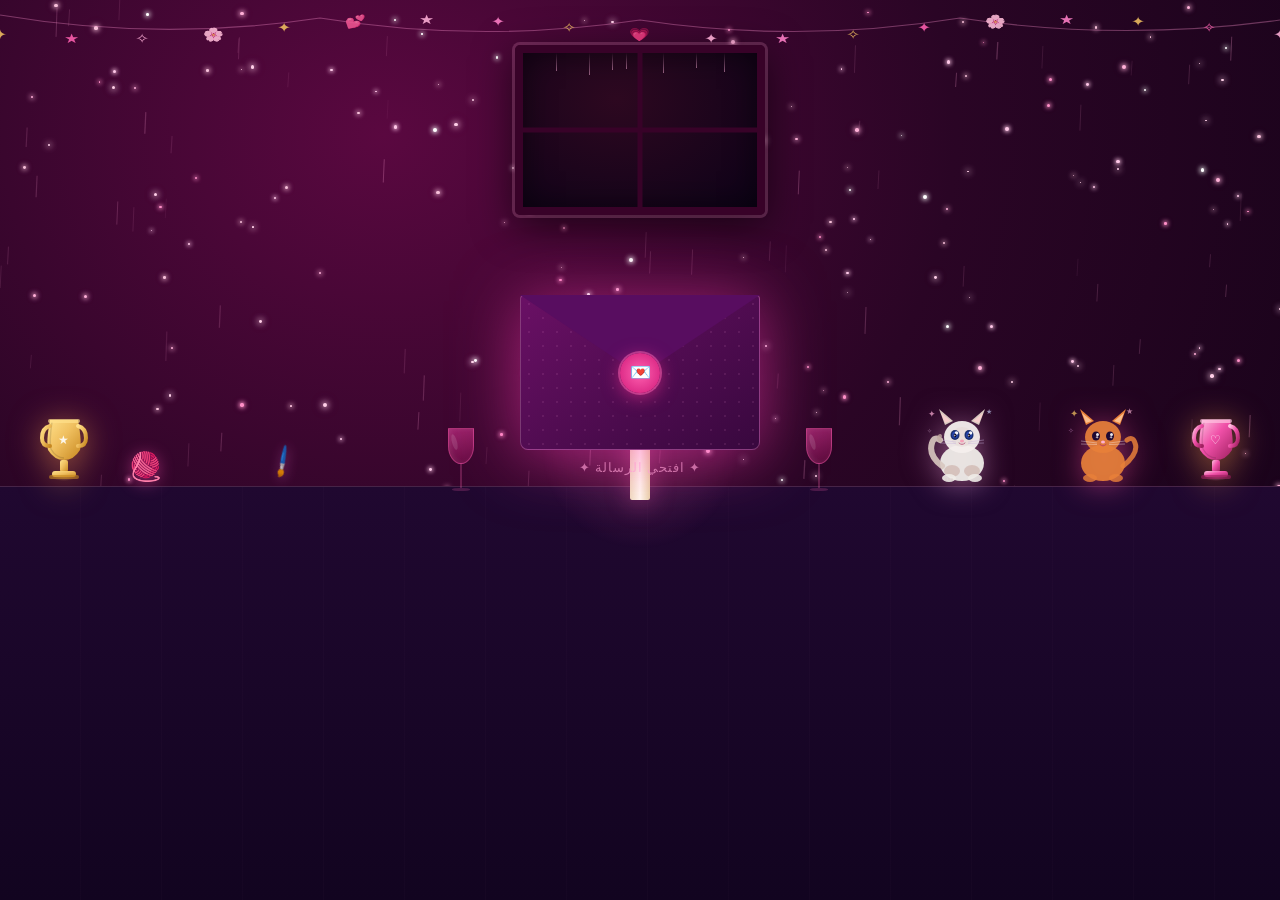
<file: index.html>
<!DOCTYPE html>
<html lang="en">

<head>
        <script async src="https://www.googletagmanager.com/gtag/js?id=G-BZS9SB7HB1"></script>
    <script>
      window.dataLayer = window.dataLayer || [];
      function gtag(){dataLayer.push(arguments);}
      gtag('js', new Date());

      gtag('config', 'G-BZS9SB7HB1');
    </script>

    <meta charset="UTF-8">
    <meta name="viewport" content="width=device-width, initial-scale=1.0">
    <title>دائِماً، لكِ ✦</title>
    <link rel="stylesheet" href="date-night.css">
</head>

<body>

    <div id="sky"></div>
    <canvas id="rain"></canvas>

    <svg class="lights" viewBox="0 0 1000 70" preserveAspectRatio="none">
  <path d="M0,15 Q125,42 250,18 Q375,44 500,20 Q625,44 750,18 Q875,42 1000,20"
        fill="none" stroke="rgba(255,150,210,.35)" stroke-width="1.2"/>
</svg>

    <div class="win">
        <div class="wch"></div>
        <div class="wcv"></div>
        <div class="wd" style="left:14%;height:18px;--wt:.7s;--wtd:.0s;"></div>
        <div class="wd" style="left:28%;height:22px;--wt:.9s;--wtd:.2s;"></div>
        <div class="wd" style="left:44%;height:16px;--wt:.65s;--wtd:.1s;"></div>
        <div class="wd" style="left:60%;height:20px;--wt:.8s;--wtd:.35s;"></div>
        <div class="wd" style="left:74%;height:15px;--wt:.72s;--wtd:.18s;"></div>
        <div class="wd" style="left:86%;height:19px;--wt:.75s;--wtd:.42s;"></div>
        <div class="wd" style="left:38%;height:17px;--wt:.68s;--wtd:.55s;"></div>
    </div>

    <div class="tbl"></div>

    <div class="trophy-wrap trophy-left">
        <div class="t-star">✦</div>
        <div class="t-star">🌸</div>
        <div class="t-star">★</div>
        <svg width="52" height="68" viewBox="0 0 52 68" fill="none" xmlns="http://www.w3.org/2000/svg">
    <defs>
      <linearGradient id="tg1" x1="0" y1="0" x2="1" y2="1">
        <stop offset="0%"   stop-color="#ffe08a"/>
        <stop offset="45%"  stop-color="#f0c060"/>
        <stop offset="100%" stop-color="#c88820"/>
      </linearGradient>
      <linearGradient id="tg1h" x1="0" y1="0" x2="1" y2="0">
        <stop offset="0%"   stop-color="white" stop-opacity="0"/>
        <stop offset="50%"  stop-color="white" stop-opacity=".72"/>
        <stop offset="100%" stop-color="white" stop-opacity="0"/>
      </linearGradient>
      <clipPath id="cup1clip">
        <path d="M12,6 Q8,28 10,36 Q16,46 26,46 Q36,46 42,36 Q44,28 40,6 Z"/>
      </clipPath>
      <radialGradient id="tglow1" cx="50%" cy="50%">
        <stop offset="0%"   stop-color="#f0c060" stop-opacity=".55"/>
        <stop offset="100%" stop-color="#f0c060" stop-opacity="0"/>
      </radialGradient>
    </defs>
    <ellipse class="t-glow" cx="26" cy="62" rx="14" ry="5" fill="url(#tglow1)"/>
    <rect x="22" y="46" width="8" height="12" rx="2" fill="url(#tg1)"/>
    <rect x="14" y="57" width="24" height="6" rx="3" fill="url(#tg1)"/>
    <rect x="11" y="61" width="30" height="4" rx="2" fill="#c88820" opacity=".6"/>
    <path d="M12,6 Q8,28 10,36 Q16,46 26,46 Q36,46 42,36 Q44,28 40,6 Z" fill="url(#tg1)"/>
    <path d="M14,8 Q11,28 13,35 Q18,44 26,44" stroke="rgba(0,0,0,.12)" stroke-width="1.5" fill="none"/>
    <path d="M12,12 Q4,14 4,24 Q4,32 12,32"    stroke="url(#tg1)" stroke-width="4" fill="none" stroke-linecap="round"/>
    <path d="M40,12 Q48,14 48,24 Q48,32 40,32"  stroke="url(#tg1)" stroke-width="4" fill="none" stroke-linecap="round"/>
    <rect class="t-shine" x="-20" y="0" width="16" height="50" fill="url(#tg1h)" clip-path="url(#cup1clip)" opacity=".8"/>
    <text x="20" y="30" font-size="12" fill="white" opacity=".88" font-family="serif">★</text>
    <rect x="10" y="5" width="32" height="4" rx="2" fill="#ffe08a" opacity=".7"/>
  </svg>
    </div>

    <div class="trophy-wrap trophy-right">
        <div class="t-star">✦</div>
        <div class="t-star">💕</div>
        <div class="t-star">✧</div>
        <svg width="52" height="68" viewBox="0 0 52 68" fill="none" xmlns="http://www.w3.org/2000/svg">
    <defs>
      <linearGradient id="tg2" x1="0" y1="0" x2="1" y2="1">
        <stop offset="0%"   stop-color="#ffc0e0"/>
        <stop offset="45%"  stop-color="#f050a8"/>
        <stop offset="100%" stop-color="#a02060"/>
      </linearGradient>
      <linearGradient id="tg2h" x1="0" y1="0" x2="1" y2="0">
        <stop offset="0%"   stop-color="white" stop-opacity="0"/>
        <stop offset="50%"  stop-color="white" stop-opacity=".68"/>
        <stop offset="100%" stop-color="white" stop-opacity="0"/>
      </linearGradient>
      <clipPath id="cup2clip">
        <path d="M12,6 Q8,28 10,36 Q16,46 26,46 Q36,46 42,36 Q44,28 40,6 Z"/>
      </clipPath>
      <radialGradient id="tglow2" cx="50%" cy="50%">
        <stop offset="0%"   stop-color="#ff80c0" stop-opacity=".6"/>
        <stop offset="100%" stop-color="#ff80c0" stop-opacity="0"/>
      </radialGradient>
    </defs>
    <ellipse class="t-glow" cx="26" cy="62" rx="14" ry="5" fill="url(#tglow2)"/>
    <rect x="22" y="46" width="8" height="12" rx="2" fill="url(#tg2)"/>
    <rect x="14" y="57" width="24" height="6" rx="3" fill="url(#tg2)"/>
    <rect x="11" y="61" width="30" height="4" rx="2" fill="#a02060" opacity=".6"/>
    <path d="M12,6 Q8,28 10,36 Q16,46 26,46 Q36,46 42,36 Q44,28 40,6 Z" fill="url(#tg2)"/>
    <path d="M14,8 Q11,28 13,35 Q18,44 26,44" stroke="rgba(0,0,0,.12)" stroke-width="1.5" fill="none"/>
    <path d="M12,12 Q4,14 4,24 Q4,32 12,32"    stroke="url(#tg2)" stroke-width="4" fill="none" stroke-linecap="round"/>
    <path d="M40,12 Q48,14 48,24 Q48,32 40,32"  stroke="url(#tg2)" stroke-width="4" fill="none" stroke-linecap="round"/>
    <rect class="t-shine" x="-20" y="0" width="16" height="50" fill="url(#tg2h)" clip-path="url(#cup2clip)" opacity=".8"/>
    <text x="20" y="30" font-size="12" fill="white" opacity=".88" font-family="serif">♡</text>
    <rect x="10" y="5" width="32" height="4" rx="2" fill="#ffc0e0" opacity=".7"/>
  </svg>
    </div>

    <div class="cat-ragdoll">
        <svg width="72" height="82" viewBox="0 0 72 82" fill="none" xmlns="http://www.w3.org/2000/svg">
    <ellipse cx="36" cy="60" rx="22" ry="18" fill="#f0ece8" opacity=".95"/>
    <ellipse cx="26" cy="68" rx="8"  ry="6"  fill="#c8a8a0" opacity=".55"/>
    <ellipse cx="46" cy="68" rx="8"  ry="6"  fill="#c8a8a0" opacity=".55"/>
    <ellipse cx="36" cy="34" rx="18" ry="16" fill="#f5f0ee" opacity=".95"/>
    <polygon points="19,22 13,6 27,18"  fill="#d8c8c0"/>
    <polygon points="53,22 59,6 45,18"  fill="#d8c8c0"/>
    <polygon points="19,20 15,10 25,18" fill="#ffd0d0" opacity=".8"/>
    <polygon points="53,20 57,10 47,18" fill="#ffd0d0" opacity=".8"/>
    <ellipse cx="36" cy="34" rx="11" ry="10" fill="#e0d0cc" opacity=".35"/>
    <ellipse cx="29" cy="32" rx="4.5" ry="5"   fill="#1a3070"/>
    <ellipse cx="43" cy="32" rx="4.5" ry="5"   fill="#1a3070"/>
    <ellipse cx="29" cy="32" rx="2.8" ry="3.2" fill="#2a50c8" opacity=".8"/>
    <ellipse cx="43" cy="32" rx="2.8" ry="3.2" fill="#2a50c8" opacity=".8"/>
    <circle  cx="30.5" cy="30" r="1.8" fill="white" opacity=".95"/>
    <circle  cx="44.5" cy="30" r="1.8" fill="white" opacity=".95"/>
    <ellipse cx="29" cy="32.5" rx="1.4" ry="2" fill="#0a0820"/>
    <ellipse cx="43" cy="32.5" rx="1.4" ry="2" fill="#0a0820"/>
    <text x="27" y="34" font-size="4" fill="white" opacity=".7" font-family="serif">✦</text>
    <text x="41" y="34" font-size="4" fill="white" opacity=".7" font-family="serif">✦</text>
    <ellipse cx="36" cy="38" rx="2" ry="1.5" fill="#f5a0b8"/>
    <path d="M33,40 Q36,43 39,40" stroke="#c06888" stroke-width="1" fill="none" stroke-linecap="round"/>
    <line x1="14" y1="37"  x2="30" y2="39"   stroke="rgba(200,180,220,.55)" stroke-width=".8"/>
    <line x1="14" y1="40"  x2="30" y2="40.5" stroke="rgba(200,180,220,.55)" stroke-width=".8"/>
    <line x1="42" y1="39"  x2="58" y2="37"   stroke="rgba(200,180,220,.55)" stroke-width=".8"/>
    <line x1="42" y1="40.5" x2="58" y2="40"  stroke="rgba(200,180,220,.55)" stroke-width=".8"/>
    <path d="M16,63 Q2,52 6,40 Q8,33 14,37"  stroke="#d8c8c0" stroke-width="6" fill="none" stroke-linecap="round" opacity=".9"/>
    <path d="M14,37 Q12,34 14,33"             stroke="#c0a8a0" stroke-width="4" fill="none" stroke-linecap="round" opacity=".8"/>
    <ellipse cx="23" cy="75" rx="7" ry="4" fill="#f0ece8" opacity=".9"/>
    <ellipse cx="49" cy="75" rx="7" ry="4" fill="#f0ece8" opacity=".9"/>
    <line x1="20" y1="75" x2="20" y2="78"   stroke="#d8c8c0" stroke-width=".8" opacity=".6"/>
    <line x1="23" y1="75" x2="23" y2="78.5" stroke="#d8c8c0" stroke-width=".8" opacity=".6"/>
    <line x1="26" y1="75" x2="26" y2="78"   stroke="#d8c8c0" stroke-width=".8" opacity=".6"/>
    <text x="2"  y="14" font-size="9" fill="#ffb0d8" opacity=".7">✦</text>
    <text x="60" y="11" font-size="7" fill="#c8d0f8" opacity=".65">★</text>
    <text x="1"  y="30" font-size="6" fill="#f0c0e8" opacity=".5">✧</text>
  </svg>
    </div>

    <div class="cat">
        <svg width="72" height="82" viewBox="0 0 72 82" fill="none" xmlns="http://www.w3.org/2000/svg">
    <ellipse cx="36" cy="60" rx="22" ry="18" fill="#e8803a" opacity=".92"/>
    <ellipse cx="36" cy="34" rx="18" ry="16" fill="#e8803a" opacity=".92"/>
    <polygon points="19,22 13,6 27,18"  fill="#e8803a"/>
    <polygon points="53,22 59,6 45,18"  fill="#e8803a"/>
    <polygon points="19,20 15,10 25,18" fill="#ffcca0" opacity=".8"/>
    <polygon points="53,20 57,10 47,18" fill="#ffcca0" opacity=".8"/>
    <ellipse cx="29" cy="33" rx="4"   ry="4.5" fill="#1e0832"/>
    <ellipse cx="43" cy="33" rx="4"   ry="4.5" fill="#1e0832"/>
    <circle  cx="30.5" cy="31.5" r="1.5" fill="white" opacity=".9"/>
    <circle  cx="44.5" cy="31.5" r="1.5" fill="white" opacity=".9"/>
    <text x="27.5" y="35.5" font-size="4.5" fill="white" opacity=".8" font-family="serif">✦</text>
    <text x="41.5" y="35.5" font-size="4.5" fill="white" opacity=".8" font-family="serif">✦</text>
    <ellipse cx="36" cy="39" rx="2" ry="1.5" fill="#ffb0d0"/>
    <path d="M33,41.5 Q36,44.5 39,41.5" stroke="#c04060" stroke-width="1" fill="none" stroke-linecap="round"/>
    <line x1="14" y1="38"  x2="30" y2="40"   stroke="rgba(255,255,255,.45)" stroke-width=".8"/>
    <line x1="14" y1="41"  x2="30" y2="41.5" stroke="rgba(255,255,255,.45)" stroke-width=".8"/>
    <line x1="42" y1="40"  x2="58" y2="38"   stroke="rgba(255,255,255,.45)" stroke-width=".8"/>
    <line x1="42" y1="41.5" x2="58" y2="41"  stroke="rgba(255,255,255,.45)" stroke-width=".8"/>
    <path d="M56,63 Q72,50 68,40 Q66,33 60,37" stroke="#e8803a" stroke-width="5" fill="none" stroke-linecap="round" opacity=".85"/>
    <ellipse cx="23" cy="75" rx="7" ry="4" fill="#e8803a" opacity=".82"/>
    <ellipse cx="49" cy="75" rx="7" ry="4" fill="#e8803a" opacity=".82"/>
    <text x="3"  y="14" font-size="10" fill="#f0c060" opacity=".75">✦</text>
    <text x="59" y="11" font-size="8"  fill="#ffb8d8" opacity=".65">★</text>
    <text x="1"  y="30" font-size="7"  fill="#f0a8e8" opacity=".5">✧</text>
  </svg>
    </div>

    <div class="yarn">🧶</div>
    <div class="brush">🖌️</div>

    <div class="glass" style="left:35%">
        <div class="gcup"></div>
        <div class="gstem"></div>
        <div class="gbase"></div>
    </div>
    <div class="glass" style="right:35%">
        <div class="gcup"></div>
        <div class="gstem"></div>
        <div class="gbase"></div>
    </div>

    <!-- candle -->
    <div class="cgrp">
        <div class="cglow"></div>
        <div class="cbody">
            <div class="flame"></div>
        </div>
    </div>

    <!-- envelope -->
    <div id="ewrap">
        <div id="env" onclick="openEnv()">
            <div class="ebody"></div>
            <div class="eflap">
                <div class="eflap-inner"></div>
            </div>
            <div class="eseal">💌</div>
        </div>
        <div class="thint">✦ افتحي الرسالة ✦</div>
    </div>

    <div id="cover">
        <div class="book">
            <button class="closex" onclick="closeCard()">✕</button>

            <div class="page active" id="p1">
                <div class="pnum">01 / 06</div>
                <div class="corner">💌</div>
                <div class="plabel">عزيزتي لارا</div>
                <div class="ptitle">اتمنى چنا بوضع احسن من هذا</div>
                <div class="pbody">
                    من اول ماتعرفت عليج<br> چنتي مميزة بين الكل<br>صفاتج وتفاصيلج مميزة وحلوة<br><br>
                    <em>للاسف مالتقينا.</em>
                </div>
            </div>

            <div class="page" id="p2">
                <div class="pnum">02 / 06</div>
                <div class="corner">🌿</div>
                <div class="plabel">لاحظت بيج كل شي حلو</div>
                <div class="ptitle">شلون تعيشين حياتج</div>
                <div class="pbody">
                    من شجاعتج باختيارج شي صعب لكن يريح راسج للمدى البعيد
                    <em>وبصراحة،</em><br>فخور بهذا الخيار واسعدني مثل ما اسعدج ياريت اكون موجود باليوم الي تتخرجين بيه واشوفج لابسة الروب وطالعة من القسم الي انتي اختاريتيه رغم كلشي.
                    <br>
                </div>
            </div>

            <div class="page" id="p3">
                <div class="pnum">03 / 06</div>
                <div class="corner">✦</div>
                <div class="plabel">تصرفاتج الكويت</div>
                <div class="ptitle">شلون تحجين وصوتج</div>
                <div class="pbody">
                    احب من تحاجين ميشو وفستق يطلع صوت ام حنين، وهالشي يخليني اثق حتكونين <em> ام تخبل</em> <br><br> وطبخج الي بس من الصور مبين طيب، ف محظوظين الي راح يتذوقوه بالواقع, بكلشي موهوبة.
                </div>
            </div>

            <div class="page" id="p4">
                <div class="pnum">04 / 06</div>
                <div class="corner">🌸</div>
                <div class="plabel">معجب</div>
                <div class="ptitle">بكل شي تسوينه</div>
                <div class="pbody">
                    فنج، رسمج الي للان محتفظ بيهن وامدح التفاصيل الي ترسمهن ايديج حياكتج اللطيفة، كل مرة تشوفيني تطورج اكون متعجب اكثر من الي صرتيه عن اول مرة عرفت بيها انتي تحيكين، شي كلش حلو يستاهل المدح تصاميمج بدعوات الزفاف والكرافك الي واثق حيكون عندج مستقبل حلو بيه
                    كتابتج الي ماشفتها والي ضايج لان وكفتي وماكملتي تكتبين، اتمنى ترجعين واشوفج تكتبين كتاب باسمج اشتريه من المكتبة واكون سعيد وفخور ان جنت صديق الج
                </div>
            </div>

            <div class="page" id="p5">
                <div class="pnum">05 / 06</div>
                <div class="corner">🌧️</div>
                <div class="plabel">شعر منكت كتابتي</div>
                <div class="ptitle">وَلَيْلُ الشَّوْقِ</div>
                <div class="pbody">
                    رَأَيْتُكِ مَرَّةً، فَاتَّقَدَتْ أَضْلُعِي<br> كَمَا اتَّقَدَ المِصْبَاحُ فِي غُرْفَةِ الشِّتَا<br> تَمُرِّينَ بَيْنَ النَّاسِ كَالنَّهْرِ هَادِئًا<br> وَفِي صَدْرِيَ المَحْرُومِ تَكْسِرُ مَوْجَةً<br> أُكَلِّمُكِ فِي سِرِّي وَأَصْمُتُ
                    أَمَامَكِ
                    <br> كَقَيْسٍ رَأَى لَيْلَاهُ فَانْقَطَعَتْ خُطَا<br> لَيَالِيَّ كَذِب وَالحَقِيقَةُ وَاحِدَةٌ<br> أَنَا أَحْلُمُ وَحْدِي، وَأَنْتِ نِمْتِ هَنَا<br> أُحِبُّكِ كَمَنْ يُحِبُّ ضَوْءَ النَّافِذَةِ<br> يَدْفَؤُهُ وَلَا يَمْلِكُهُ لكن رَجى<br>                    وَمَا قُلْتُ شَيْئًا، خِفْتُ أَكْسِرَ لَحْظَةً<br> جَمِيلَةً كَلَيْلَةِ الثَّلْجِ لَمَّا هَدَا
                </div>
            </div>

            <div class="page" id="p6">
                <div class="pnum">06 / 06</div>
                <div class="corner">🌙</div>
                <div class="plabel">اخر شي</div>
                <div class="ptitle">احب اذكرج</div>
                <div class="pbody">
                    تهتمين بنفسج، وتتذكرين دائماً وابدا، اهم شخص بحياتج هي انتي، راحة راسج وهدوء بالج هو اهم من اي شخص ثاني. اخذي قراراتج ع هذا الاساس. ودوم تذكري ان اكو شخص حبج حب حقيقي بدون اي شي بالمقابل فقط وجودج، ف امشي بحياتج وانتي براسج هاي الفكرة وفكري بيها باختياراتج
                    الجاية، تستاهلين الاحسن ، ف حصلي الاحسن وخلي لارا المستقبلية تشكرج. لارا المتسقبلية الي عندي ثقة جبيرة حتطلع فد شي
                    <em> لان حرفيا كل مواهبج اذا كملتي بيها حتوصلين لاعلى المراتب</em><br> ان كان تصيرين مبرمجة، حائكة، رسامة او كاتبة، اي شي براسج حيكون شي عظيم، انتظر انجازاتج من بعيد، اوصلي للنجوم.

                </div>
                <div class="sign">— دائِماً، لكِ ♡</div>
            </div>

            <div class="cnav">
                <button class="nb" id="bprev" onclick="go(-1)" disabled>← back</button>
                <div class="dots" id="dots"></div>
                <button class="nb" id="bnext" onclick="go(1)">next →</button>
            </div>
        </div>
    </div>

    <script>
        const sky = document.getElementById('sky');
        const starPalette = [{
            sc: '#ffffff',
            sc2: 'rgba(255,255,255,.25)',
            gl: '5px'
        }, {
            sc: '#ffd0e8',
            sc2: 'rgba(255,160,210,.35)',
            gl: '6px'
        }, {
            sc: '#ffb0d8',
            sc2: 'rgba(255,140,200,.3)',
            gl: '5px'
        }, {
            sc: '#ff90c8',
            sc2: 'rgba(255,120,190,.25)',
            gl: '4px'
        }, {
            sc: '#f8c0da',
            sc2: 'rgba(248,160,210,.3)',
            gl: '5px'
        }, {
            sc: '#ffc8e8',
            sc2: 'rgba(255,160,220,.2)',
            gl: '4px'
        }, ];
        for (let i = 0; i < 200; i++) {
            const s = document.createElement('div');
            s.className = 'star';
            const sz = .8 + Math.random() * 3.2;
            const p = starPalette[Math.floor(Math.random() * starPalette.length)];
            s.style.cssText = `left:${Math.random()*100}%;top:${Math.random()*64}%;--sz:${sz}px;--d:${1.5+Math.random()*5}s;--dl:${Math.random()*7}s;--mo:${.1+Math.random()*.3};--sc:${p.sc};--sc2:${p.sc2};--gl:${p.gl};`;
            sky.appendChild(s);
        }
        for (let i = 0; i < 3; i++) {
            const sh = document.createElement('div');
            sh.className = 'shoot';
            sh.style.cssText = `left:${10+Math.random()*55}%;top:${5+Math.random()*28}%;--sd:${5+Math.random()*6}s;--sdl:${Math.random()*9}s;`;
            sky.appendChild(sh);
        }

        const svgEl = document.querySelector('svg.lights');
        const bulbData = ['✦', '★', '✧', '🌸', '✦', '💕', '★', '✦', '✧', '💗', '✦', '★', '✧', '✦', '🌸', '★', '✦', '✧', '✦'];
        for (let i = 0; i < 19; i++) {
            const t = i / 18;
            const x = t * 1000;
            const y = 34 + Math.sin(t * Math.PI * 4 + 0.5) * 10;
            const b = document.createElementNS('http://www.w3.org/2000/svg', 'text');
            b.setAttribute('x', x);
            b.setAttribute('y', y);
            b.setAttribute('text-anchor', 'middle');
            b.setAttribute('font-size', '13');
            const cols = ['#f0c060', '#ff60b0', '#ffb0d8', '#ff80c8'];
            b.setAttribute('fill', cols[i % 4]);
            b.setAttribute('opacity', '.88');
            b.style.animation = `twinkle ${1.5+Math.random()*2}s ease-in-out infinite ${Math.random()*2}s`;
            b.textContent = bulbData[i % bulbData.length];
            svgEl.appendChild(b);
        }

        const canvas = document.getElementById('rain');
        const ctx = canvas.getContext('2d');

        function resize() {
            canvas.width = window.innerWidth;
            canvas.height = window.innerHeight;
        }
        resize();
        window.addEventListener('resize', resize);
        let drops = [];
        for (let i = 0; i < 140; i++) {
            drops.push({
                x: Math.random() * window.innerWidth,
                y: Math.random() * window.innerHeight,
                len: 12 + Math.random() * 18,
                spd: 8 + Math.random() * 10,
                op: .2 + Math.random() * .45,
                w: .5 + Math.random() * .8
            });
        }
        (function drawRain() {
            ctx.clearRect(0, 0, canvas.width, canvas.height);
            drops.forEach(d => {
                ctx.beginPath();
                ctx.moveTo(d.x, d.y);
                ctx.lineTo(d.x - 1, d.y + d.len);
                ctx.strokeStyle = `rgba(255,160,210,${d.op})`;
                ctx.lineWidth = d.w;
                ctx.stroke();
                d.y += d.spd;
                d.x -= .5;
                if (d.y > canvas.height) {
                    d.y = -d.len;
                    d.x = Math.random() * canvas.width;
                }
            });
            requestAnimationFrame(drawRain);
        })();

        let cur_page = 1;
        const total = 6;
        const dotsEl = document.getElementById('dots');
        for (let i = 1; i <= total; i++) {
            const d = document.createElement('div');
            d.className = 'dot' + (i === 1 ? ' on' : '');
            d.id = 'd' + i;
            dotsEl.appendChild(d);
        }

        function openEnv() {
            const env = document.getElementById('env');
            if (env.classList.contains('open')) return;
            env.classList.add('open');
            document.querySelector('.thint').style.opacity = '0';
            setTimeout(() => {
                document.getElementById('cover').classList.add('show');
                burst();
            }, 750);
        }

        function closeCard() {
            document.getElementById('cover').classList.remove('show');
            setTimeout(() => {
                document.getElementById('env').classList.remove('open');
                document.querySelector('.thint').style.opacity = '1';
                showPage(1);
            }, 600);
        }

        function showPage(n) {
            document.querySelectorAll('.page').forEach(p => p.classList.remove('active'));
            document.querySelectorAll('.dot').forEach(d => d.classList.remove('on'));
            cur_page = n;
            document.getElementById('p' + n).classList.add('active');
            document.getElementById('d' + n).classList.add('on');
            document.getElementById('bprev').disabled = (n === 1);
            document.getElementById('bnext').disabled = (n === total);
        }

        function go(dir) {
            const nx = cur_page + dir;
            if (nx < 1 || nx > total) return;
            showPage(nx);
            if (dir > 0) spawnF();
        }

        const fItems = ['✦', '🌸', '★', '💕', '🧶', '🎨', '⭐', '🌙', '💫', '🐱', '✧', '💌', '🩷', '💗', '🌺'];

        function spawnF() {
            for (let i = 0; i < 5; i++) setTimeout(() => {
                const f = document.createElement('div');
                f.className = 'floaty';
                f.textContent = fItems[Math.floor(Math.random() * fItems.length)];
                f.style.left = (15 + Math.random() * 70) + 'vw';
                f.style.bottom = '18vh';
                f.style.fontSize = (13 + Math.random() * 14) + 'px';
                f.style.animationDuration = (3 + Math.random() * 2) + 's';
                document.body.appendChild(f);
                setTimeout(() => f.remove(), 5500);
            }, i * 130);
        }

        function burst() {
            for (let i = 0; i < 12; i++) setTimeout(() => spawnF(), i * 80);
        }
    </script>
</body>

</html>
</file>
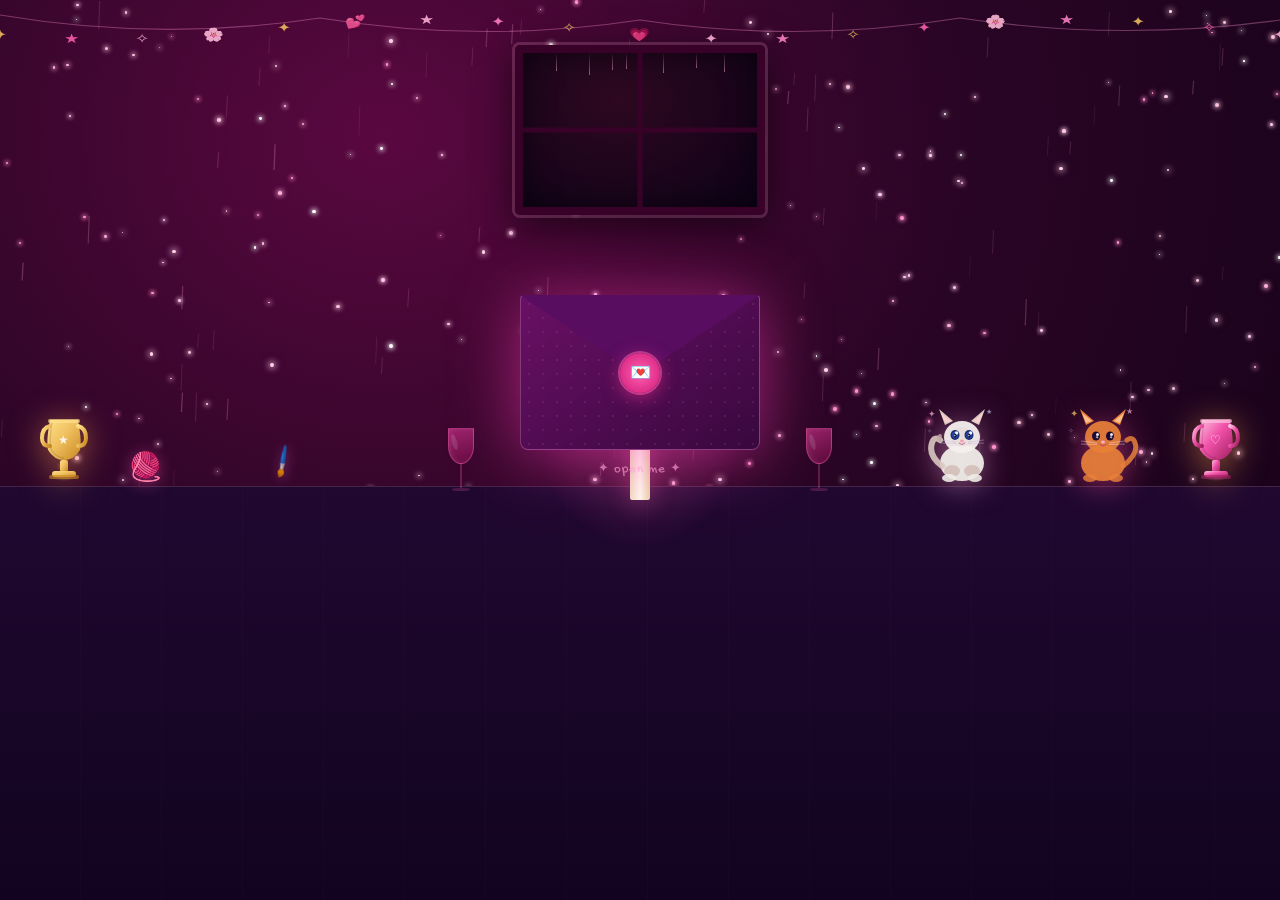
<file: date-night.html>
<!DOCTYPE html>
<html lang="en">

<head>
    <meta charset="UTF-8">
    <meta name="viewport" content="width=device-width, initial-scale=1.0">
    <title>دائِماً، لكِ ✦</title>
    <link rel="stylesheet" href="date-night.css">
</head>

<body>

    <div id="sky"></div>
    <canvas id="rain"></canvas>

    <!-- string lights -->
    <svg class="lights" viewBox="0 0 1000 70" preserveAspectRatio="none">
  <path d="M0,15 Q125,42 250,18 Q375,44 500,20 Q625,44 750,18 Q875,42 1000,20"
        fill="none" stroke="rgba(255,150,210,.35)" stroke-width="1.2"/>
</svg>

    <!-- rainy window -->
    <div class="win">
        <div class="wch"></div>
        <div class="wcv"></div>
        <div class="wd" style="left:14%;height:18px;--wt:.7s;--wtd:.0s;"></div>
        <div class="wd" style="left:28%;height:22px;--wt:.9s;--wtd:.2s;"></div>
        <div class="wd" style="left:44%;height:16px;--wt:.65s;--wtd:.1s;"></div>
        <div class="wd" style="left:60%;height:20px;--wt:.8s;--wtd:.35s;"></div>
        <div class="wd" style="left:74%;height:15px;--wt:.72s;--wtd:.18s;"></div>
        <div class="wd" style="left:86%;height:19px;--wt:.75s;--wtd:.42s;"></div>
        <div class="wd" style="left:38%;height:17px;--wt:.68s;--wtd:.55s;"></div>
    </div>

    <div class="tbl"></div>

    <!-- TROPHY LEFT (gold) -->
    <div class="trophy-wrap trophy-left">
        <div class="t-star">✦</div>
        <div class="t-star">🌸</div>
        <div class="t-star">★</div>
        <svg width="52" height="68" viewBox="0 0 52 68" fill="none" xmlns="http://www.w3.org/2000/svg">
    <defs>
      <linearGradient id="tg1" x1="0" y1="0" x2="1" y2="1">
        <stop offset="0%"   stop-color="#ffe08a"/>
        <stop offset="45%"  stop-color="#f0c060"/>
        <stop offset="100%" stop-color="#c88820"/>
      </linearGradient>
      <linearGradient id="tg1h" x1="0" y1="0" x2="1" y2="0">
        <stop offset="0%"   stop-color="white" stop-opacity="0"/>
        <stop offset="50%"  stop-color="white" stop-opacity=".72"/>
        <stop offset="100%" stop-color="white" stop-opacity="0"/>
      </linearGradient>
      <clipPath id="cup1clip">
        <path d="M12,6 Q8,28 10,36 Q16,46 26,46 Q36,46 42,36 Q44,28 40,6 Z"/>
      </clipPath>
      <radialGradient id="tglow1" cx="50%" cy="50%">
        <stop offset="0%"   stop-color="#f0c060" stop-opacity=".55"/>
        <stop offset="100%" stop-color="#f0c060" stop-opacity="0"/>
      </radialGradient>
    </defs>
    <ellipse class="t-glow" cx="26" cy="62" rx="14" ry="5" fill="url(#tglow1)"/>
    <rect x="22" y="46" width="8" height="12" rx="2" fill="url(#tg1)"/>
    <rect x="14" y="57" width="24" height="6" rx="3" fill="url(#tg1)"/>
    <rect x="11" y="61" width="30" height="4" rx="2" fill="#c88820" opacity=".6"/>
    <path d="M12,6 Q8,28 10,36 Q16,46 26,46 Q36,46 42,36 Q44,28 40,6 Z" fill="url(#tg1)"/>
    <path d="M14,8 Q11,28 13,35 Q18,44 26,44" stroke="rgba(0,0,0,.12)" stroke-width="1.5" fill="none"/>
    <path d="M12,12 Q4,14 4,24 Q4,32 12,32"    stroke="url(#tg1)" stroke-width="4" fill="none" stroke-linecap="round"/>
    <path d="M40,12 Q48,14 48,24 Q48,32 40,32"  stroke="url(#tg1)" stroke-width="4" fill="none" stroke-linecap="round"/>
    <rect class="t-shine" x="-20" y="0" width="16" height="50" fill="url(#tg1h)" clip-path="url(#cup1clip)" opacity=".8"/>
    <text x="20" y="30" font-size="12" fill="white" opacity=".88" font-family="serif">★</text>
    <rect x="10" y="5" width="32" height="4" rx="2" fill="#ffe08a" opacity=".7"/>
  </svg>
    </div>

    <!-- TROPHY RIGHT (pink) -->
    <div class="trophy-wrap trophy-right">
        <div class="t-star">✦</div>
        <div class="t-star">💕</div>
        <div class="t-star">✧</div>
        <svg width="52" height="68" viewBox="0 0 52 68" fill="none" xmlns="http://www.w3.org/2000/svg">
    <defs>
      <linearGradient id="tg2" x1="0" y1="0" x2="1" y2="1">
        <stop offset="0%"   stop-color="#ffc0e0"/>
        <stop offset="45%"  stop-color="#f050a8"/>
        <stop offset="100%" stop-color="#a02060"/>
      </linearGradient>
      <linearGradient id="tg2h" x1="0" y1="0" x2="1" y2="0">
        <stop offset="0%"   stop-color="white" stop-opacity="0"/>
        <stop offset="50%"  stop-color="white" stop-opacity=".68"/>
        <stop offset="100%" stop-color="white" stop-opacity="0"/>
      </linearGradient>
      <clipPath id="cup2clip">
        <path d="M12,6 Q8,28 10,36 Q16,46 26,46 Q36,46 42,36 Q44,28 40,6 Z"/>
      </clipPath>
      <radialGradient id="tglow2" cx="50%" cy="50%">
        <stop offset="0%"   stop-color="#ff80c0" stop-opacity=".6"/>
        <stop offset="100%" stop-color="#ff80c0" stop-opacity="0"/>
      </radialGradient>
    </defs>
    <ellipse class="t-glow" cx="26" cy="62" rx="14" ry="5" fill="url(#tglow2)"/>
    <rect x="22" y="46" width="8" height="12" rx="2" fill="url(#tg2)"/>
    <rect x="14" y="57" width="24" height="6" rx="3" fill="url(#tg2)"/>
    <rect x="11" y="61" width="30" height="4" rx="2" fill="#a02060" opacity=".6"/>
    <path d="M12,6 Q8,28 10,36 Q16,46 26,46 Q36,46 42,36 Q44,28 40,6 Z" fill="url(#tg2)"/>
    <path d="M14,8 Q11,28 13,35 Q18,44 26,44" stroke="rgba(0,0,0,.12)" stroke-width="1.5" fill="none"/>
    <path d="M12,12 Q4,14 4,24 Q4,32 12,32"    stroke="url(#tg2)" stroke-width="4" fill="none" stroke-linecap="round"/>
    <path d="M40,12 Q48,14 48,24 Q48,32 40,32"  stroke="url(#tg2)" stroke-width="4" fill="none" stroke-linecap="round"/>
    <rect class="t-shine" x="-20" y="0" width="16" height="50" fill="url(#tg2h)" clip-path="url(#cup2clip)" opacity=".8"/>
    <text x="20" y="30" font-size="12" fill="white" opacity=".88" font-family="serif">♡</text>
    <rect x="10" y="5" width="32" height="4" rx="2" fill="#ffc0e0" opacity=".7"/>
  </svg>
    </div>

    <!-- RAGDOLL CAT -->
    <div class="cat-ragdoll">
        <svg width="72" height="82" viewBox="0 0 72 82" fill="none" xmlns="http://www.w3.org/2000/svg">
    <ellipse cx="36" cy="60" rx="22" ry="18" fill="#f0ece8" opacity=".95"/>
    <ellipse cx="26" cy="68" rx="8"  ry="6"  fill="#c8a8a0" opacity=".55"/>
    <ellipse cx="46" cy="68" rx="8"  ry="6"  fill="#c8a8a0" opacity=".55"/>
    <ellipse cx="36" cy="34" rx="18" ry="16" fill="#f5f0ee" opacity=".95"/>
    <polygon points="19,22 13,6 27,18"  fill="#d8c8c0"/>
    <polygon points="53,22 59,6 45,18"  fill="#d8c8c0"/>
    <polygon points="19,20 15,10 25,18" fill="#ffd0d0" opacity=".8"/>
    <polygon points="53,20 57,10 47,18" fill="#ffd0d0" opacity=".8"/>
    <ellipse cx="36" cy="34" rx="11" ry="10" fill="#e0d0cc" opacity=".35"/>
    <ellipse cx="29" cy="32" rx="4.5" ry="5"   fill="#1a3070"/>
    <ellipse cx="43" cy="32" rx="4.5" ry="5"   fill="#1a3070"/>
    <ellipse cx="29" cy="32" rx="2.8" ry="3.2" fill="#2a50c8" opacity=".8"/>
    <ellipse cx="43" cy="32" rx="2.8" ry="3.2" fill="#2a50c8" opacity=".8"/>
    <circle  cx="30.5" cy="30" r="1.8" fill="white" opacity=".95"/>
    <circle  cx="44.5" cy="30" r="1.8" fill="white" opacity=".95"/>
    <ellipse cx="29" cy="32.5" rx="1.4" ry="2" fill="#0a0820"/>
    <ellipse cx="43" cy="32.5" rx="1.4" ry="2" fill="#0a0820"/>
    <text x="27" y="34" font-size="4" fill="white" opacity=".7" font-family="serif">✦</text>
    <text x="41" y="34" font-size="4" fill="white" opacity=".7" font-family="serif">✦</text>
    <ellipse cx="36" cy="38" rx="2" ry="1.5" fill="#f5a0b8"/>
    <path d="M33,40 Q36,43 39,40" stroke="#c06888" stroke-width="1" fill="none" stroke-linecap="round"/>
    <line x1="14" y1="37"  x2="30" y2="39"   stroke="rgba(200,180,220,.55)" stroke-width=".8"/>
    <line x1="14" y1="40"  x2="30" y2="40.5" stroke="rgba(200,180,220,.55)" stroke-width=".8"/>
    <line x1="42" y1="39"  x2="58" y2="37"   stroke="rgba(200,180,220,.55)" stroke-width=".8"/>
    <line x1="42" y1="40.5" x2="58" y2="40"  stroke="rgba(200,180,220,.55)" stroke-width=".8"/>
    <path d="M16,63 Q2,52 6,40 Q8,33 14,37"  stroke="#d8c8c0" stroke-width="6" fill="none" stroke-linecap="round" opacity=".9"/>
    <path d="M14,37 Q12,34 14,33"             stroke="#c0a8a0" stroke-width="4" fill="none" stroke-linecap="round" opacity=".8"/>
    <ellipse cx="23" cy="75" rx="7" ry="4" fill="#f0ece8" opacity=".9"/>
    <ellipse cx="49" cy="75" rx="7" ry="4" fill="#f0ece8" opacity=".9"/>
    <line x1="20" y1="75" x2="20" y2="78"   stroke="#d8c8c0" stroke-width=".8" opacity=".6"/>
    <line x1="23" y1="75" x2="23" y2="78.5" stroke="#d8c8c0" stroke-width=".8" opacity=".6"/>
    <line x1="26" y1="75" x2="26" y2="78"   stroke="#d8c8c0" stroke-width=".8" opacity=".6"/>
    <text x="2"  y="14" font-size="9" fill="#ffb0d8" opacity=".7">✦</text>
    <text x="60" y="11" font-size="7" fill="#c8d0f8" opacity=".65">★</text>
    <text x="1"  y="30" font-size="6" fill="#f0c0e8" opacity=".5">✧</text>
  </svg>
    </div>

    <!-- ORANGE CAT -->
    <div class="cat">
        <svg width="72" height="82" viewBox="0 0 72 82" fill="none" xmlns="http://www.w3.org/2000/svg">
    <ellipse cx="36" cy="60" rx="22" ry="18" fill="#e8803a" opacity=".92"/>
    <ellipse cx="36" cy="34" rx="18" ry="16" fill="#e8803a" opacity=".92"/>
    <polygon points="19,22 13,6 27,18"  fill="#e8803a"/>
    <polygon points="53,22 59,6 45,18"  fill="#e8803a"/>
    <polygon points="19,20 15,10 25,18" fill="#ffcca0" opacity=".8"/>
    <polygon points="53,20 57,10 47,18" fill="#ffcca0" opacity=".8"/>
    <ellipse cx="29" cy="33" rx="4"   ry="4.5" fill="#1e0832"/>
    <ellipse cx="43" cy="33" rx="4"   ry="4.5" fill="#1e0832"/>
    <circle  cx="30.5" cy="31.5" r="1.5" fill="white" opacity=".9"/>
    <circle  cx="44.5" cy="31.5" r="1.5" fill="white" opacity=".9"/>
    <text x="27.5" y="35.5" font-size="4.5" fill="white" opacity=".8" font-family="serif">✦</text>
    <text x="41.5" y="35.5" font-size="4.5" fill="white" opacity=".8" font-family="serif">✦</text>
    <ellipse cx="36" cy="39" rx="2" ry="1.5" fill="#ffb0d0"/>
    <path d="M33,41.5 Q36,44.5 39,41.5" stroke="#c04060" stroke-width="1" fill="none" stroke-linecap="round"/>
    <line x1="14" y1="38"  x2="30" y2="40"   stroke="rgba(255,255,255,.45)" stroke-width=".8"/>
    <line x1="14" y1="41"  x2="30" y2="41.5" stroke="rgba(255,255,255,.45)" stroke-width=".8"/>
    <line x1="42" y1="40"  x2="58" y2="38"   stroke="rgba(255,255,255,.45)" stroke-width=".8"/>
    <line x1="42" y1="41.5" x2="58" y2="41"  stroke="rgba(255,255,255,.45)" stroke-width=".8"/>
    <path d="M56,63 Q72,50 68,40 Q66,33 60,37" stroke="#e8803a" stroke-width="5" fill="none" stroke-linecap="round" opacity=".85"/>
    <ellipse cx="23" cy="75" rx="7" ry="4" fill="#e8803a" opacity=".82"/>
    <ellipse cx="49" cy="75" rx="7" ry="4" fill="#e8803a" opacity=".82"/>
    <text x="3"  y="14" font-size="10" fill="#f0c060" opacity=".75">✦</text>
    <text x="59" y="11" font-size="8"  fill="#ffb8d8" opacity=".65">★</text>
    <text x="1"  y="30" font-size="7"  fill="#f0a8e8" opacity=".5">✧</text>
  </svg>
    </div>

    <div class="yarn">🧶</div>
    <div class="brush">🖌️</div>

    <!-- glasses -->
    <div class="glass" style="left:35%">
        <div class="gcup"></div>
        <div class="gstem"></div>
        <div class="gbase"></div>
    </div>
    <div class="glass" style="right:35%">
        <div class="gcup"></div>
        <div class="gstem"></div>
        <div class="gbase"></div>
    </div>

    <!-- candle -->
    <div class="cgrp">
        <div class="cglow"></div>
        <div class="cbody">
            <div class="flame"></div>
        </div>
    </div>

    <!-- envelope -->
    <div id="ewrap">
        <div id="env" onclick="openEnv()">
            <div class="ebody"></div>
            <div class="eflap">
                <div class="eflap-inner"></div>
            </div>
            <div class="eseal">💌</div>
        </div>
        <div class="thint">✦ open me ✦</div>
    </div>

    <!-- card -->
    <div id="cover">
        <div class="book">
            <button class="closex" onclick="closeCard()">✕</button>

            <div class="page active" id="p1">
                <div class="pnum">01 / 06</div>
                <div class="corner">💌</div>
                <div class="plabel">عزيزتي لارا</div>
                <div class="ptitle">اتمنى چنا بوضع احسن من هذا</div>
                <div class="pbody">
                    من اول ماتعرفت عليج<br> چنتي مميزة بين الكل<br>صفاتج وتفاصيلج مميزة وحلوة<br><br>
                    <em>للاسف مالتقينا.</em>
                </div>
            </div>

            <div class="page" id="p2">
                <div class="pnum">02 / 06</div>
                <div class="corner">🌿</div>
                <div class="plabel">لاحظت بيج كل شي حلو</div>
                <div class="ptitle">شلون تعيشين حياتج</div>
                <div class="pbody">
                    من شجاعتج باختيارج شي صعب لكن يريح راسج للمدى البعيد
                    <em>وبصراحة،</em><br>فخور بهذا الخيار واسعدني مثل ما اسعدج ياريت اكون موجود باليوم الي تتخرجين بيه واشوفج لابسة الروب وطالعة من القسم الي انتي اختاريتيه رغم كلشي.
                    <br>
                </div>
            </div>

            <div class="page" id="p3">
                <div class="pnum">03 / 06</div>
                <div class="corner">✦</div>
                <div class="plabel">تصرفاتج الكويت</div>
                <div class="ptitle">شلون تحجين وصوتج</div>
                <div class="pbody">
                    احب من تحاجين ميشو وفستق يطلع صوت ام حنين، وهالشي يخليني اثق حتكونين <em> ام تخبل</em> <br><br> وطبخج الي بس من الصور مبين طيب، ف محظوظين الي راح يتذوقوه بالواقع, بكلشي موهوبة.
                </div>
            </div>

            <div class="page" id="p4">
                <div class="pnum">04 / 06</div>
                <div class="corner">🌸</div>
                <div class="plabel">معجب</div>
                <div class="ptitle">بكل شي تسوينه</div>
                <div class="pbody">
                    فنج، رسمج الي للان محتفظ بيهن وامدح التفاصيل الي ترسمهن ايديج حياكتج اللطيفة، كل مرة تشوفيني تطورج اكون متعجب اكثر من الي صرتيه عن اول مرة عرفت بيها انتي تحيكين، شي كلش حلو يستاهل المدح تصاميمج بدعوات الزفاف والكرافك الي واثق حيكون عندج مستقبل حلو بيه
                    كتابتج الي ماشفتها والي ضايج لان وكفتي وماكملتي تكتبين، اتمنى ترجعين واشوفج تكتبين كتاب باسمج اشتريه من المكتبة واكون سعيد وفخور ان جنت صديق الج
                </div>
            </div>

            <div class="page" id="p5">
                <div class="pnum">05 / 06</div>
                <div class="corner">🌧️</div>
                <div class="plabel">شعر منكت كتابتي</div>
                <div class="ptitle">وَلَيْلُ الشَّوْقِ</div>
                <div class="pbody">
                    رَأَيْتُكِ مَرَّةً، فَاتَّقَدَتْ أَضْلُعِي<br> كَمَا اتَّقَدَ المِصْبَاحُ فِي غُرْفَةِ الشِّتَا<br> تَمُرِّينَ بَيْنَ النَّاسِ كَالنَّهْرِ هَادِئًا<br> وَفِي صَدْرِيَ المَحْرُومِ تَكْسِرُ مَوْجَةً<br> أُكَلِّمُكِ فِي سِرِّي وَأَصْمُتُ
                    أَمَامَكِ
                    <br> كَقَيْسٍ رَأَى لَيْلَاهُ فَانْقَطَعَتْ خُطَا<br> لَيَالِيَّ كَذِب وَالحَقِيقَةُ وَاحِدَةٌ<br> أَنَا أَحْلُمُ وَحْدِي، وَأَنْتِ نِمْتِ هَنَا<br> أُحِبُّكِ كَمَنْ يُحِبُّ ضَوْءَ النَّافِذَةِ<br> يَدْفَؤُهُ وَلَا يَمْلِكُهُ لكن رَجى<br>                    وَمَا قُلْتُ شَيْئًا، خِفْتُ أَكْسِرَ لَحْظَةً<br> جَمِيلَةً كَلَيْلَةِ الثَّلْجِ لَمَّا هَدَا
                </div>
            </div>

            <div class="page" id="p6">
                <div class="pnum">06 / 06</div>
                <div class="corner">🌙</div>
                <div class="plabel">اخر شي</div>
                <div class="ptitle">احب اذكرج</div>
                <div class="pbody">
                    تهتمين بنفسج، وتتذكرين دائماً وابدا، اهم شخص بحياتج هي انتي، راحة راسج وهدوء بالج هو اهم من اي شخص ثاني. اخذي قراراتج ع هذا الاساس. ودوم تذكري ان اكو شخص حبج حب حقيقي بدون اي شي بالمقابل فقط وجودج، ف امشي بحياتج وانتي براسج هاي الفكرة وفكري بيها باختياراتج
                    الجاية، تستاهلين الاحسن ، ف حصلي الاحسن وخلي لارا المستقبلية تشكرج. لارا المتسقبلية الي عندي ثقة جبيرة حتطلع فد شي
                    <em> لان حرفيا كل مواهبج اذا كملتي بيها حتوصلين لاعلى المراتب</em><br> ان كان تصيرين مبرمجة، حائكة، رسامة او كاتبة، اي شي براسج حيكون شي عظيم، انتظر انجازاتج من بعيد، اوصلي للنجوم.

                </div>
                <div class="sign">— دائِماً، لكِ ♡</div>
            </div>

            <div class="cnav">
                <button class="nb" id="bprev" onclick="go(-1)" disabled>← back</button>
                <div class="dots" id="dots"></div>
                <button class="nb" id="bnext" onclick="go(1)">next →</button>
            </div>
        </div>
    </div>

    <script>
        /* ── STARS ── */
        const sky = document.getElementById('sky');
        const starPalette = [{
            sc: '#ffffff',
            sc2: 'rgba(255,255,255,.25)',
            gl: '5px'
        }, {
            sc: '#ffd0e8',
            sc2: 'rgba(255,160,210,.35)',
            gl: '6px'
        }, {
            sc: '#ffb0d8',
            sc2: 'rgba(255,140,200,.3)',
            gl: '5px'
        }, {
            sc: '#ff90c8',
            sc2: 'rgba(255,120,190,.25)',
            gl: '4px'
        }, {
            sc: '#f8c0da',
            sc2: 'rgba(248,160,210,.3)',
            gl: '5px'
        }, {
            sc: '#ffc8e8',
            sc2: 'rgba(255,160,220,.2)',
            gl: '4px'
        }, ];
        for (let i = 0; i < 200; i++) {
            const s = document.createElement('div');
            s.className = 'star';
            const sz = .8 + Math.random() * 3.2;
            const p = starPalette[Math.floor(Math.random() * starPalette.length)];
            s.style.cssText = `left:${Math.random()*100}%;top:${Math.random()*64}%;--sz:${sz}px;--d:${1.5+Math.random()*5}s;--dl:${Math.random()*7}s;--mo:${.1+Math.random()*.3};--sc:${p.sc};--sc2:${p.sc2};--gl:${p.gl};`;
            sky.appendChild(s);
        }
        for (let i = 0; i < 3; i++) {
            const sh = document.createElement('div');
            sh.className = 'shoot';
            sh.style.cssText = `left:${10+Math.random()*55}%;top:${5+Math.random()*28}%;--sd:${5+Math.random()*6}s;--sdl:${Math.random()*9}s;`;
            sky.appendChild(sh);
        }

        /* ── STRING LIGHTS ── */
        const svgEl = document.querySelector('svg.lights');
        const bulbData = ['✦', '★', '✧', '🌸', '✦', '💕', '★', '✦', '✧', '💗', '✦', '★', '✧', '✦', '🌸', '★', '✦', '✧', '✦'];
        for (let i = 0; i < 19; i++) {
            const t = i / 18;
            const x = t * 1000;
            const y = 34 + Math.sin(t * Math.PI * 4 + 0.5) * 10;
            const b = document.createElementNS('http://www.w3.org/2000/svg', 'text');
            b.setAttribute('x', x);
            b.setAttribute('y', y);
            b.setAttribute('text-anchor', 'middle');
            b.setAttribute('font-size', '13');
            const cols = ['#f0c060', '#ff60b0', '#ffb0d8', '#ff80c8'];
            b.setAttribute('fill', cols[i % 4]);
            b.setAttribute('opacity', '.88');
            b.style.animation = `twinkle ${1.5+Math.random()*2}s ease-in-out infinite ${Math.random()*2}s`;
            b.textContent = bulbData[i % bulbData.length];
            svgEl.appendChild(b);
        }

        /* ── RAIN ── */
        const canvas = document.getElementById('rain');
        const ctx = canvas.getContext('2d');

        function resize() {
            canvas.width = window.innerWidth;
            canvas.height = window.innerHeight;
        }
        resize();
        window.addEventListener('resize', resize);
        let drops = [];
        for (let i = 0; i < 140; i++) {
            drops.push({
                x: Math.random() * window.innerWidth,
                y: Math.random() * window.innerHeight,
                len: 12 + Math.random() * 18,
                spd: 8 + Math.random() * 10,
                op: .2 + Math.random() * .45,
                w: .5 + Math.random() * .8
            });
        }
        (function drawRain() {
            ctx.clearRect(0, 0, canvas.width, canvas.height);
            drops.forEach(d => {
                ctx.beginPath();
                ctx.moveTo(d.x, d.y);
                ctx.lineTo(d.x - 1, d.y + d.len);
                ctx.strokeStyle = `rgba(255,160,210,${d.op})`;
                ctx.lineWidth = d.w;
                ctx.stroke();
                d.y += d.spd;
                d.x -= .5;
                if (d.y > canvas.height) {
                    d.y = -d.len;
                    d.x = Math.random() * canvas.width;
                }
            });
            requestAnimationFrame(drawRain);
        })();

        /* ── CARD LOGIC ── */
        let cur_page = 1;
        const total = 6;
        const dotsEl = document.getElementById('dots');
        for (let i = 1; i <= total; i++) {
            const d = document.createElement('div');
            d.className = 'dot' + (i === 1 ? ' on' : '');
            d.id = 'd' + i;
            dotsEl.appendChild(d);
        }

        function openEnv() {
            const env = document.getElementById('env');
            if (env.classList.contains('open')) return;
            env.classList.add('open');
            document.querySelector('.thint').style.opacity = '0';
            setTimeout(() => {
                document.getElementById('cover').classList.add('show');
                burst();
            }, 750);
        }

        function closeCard() {
            document.getElementById('cover').classList.remove('show');
            setTimeout(() => {
                document.getElementById('env').classList.remove('open');
                document.querySelector('.thint').style.opacity = '1';
                showPage(1);
            }, 600);
        }

        function showPage(n) {
            document.querySelectorAll('.page').forEach(p => p.classList.remove('active'));
            document.querySelectorAll('.dot').forEach(d => d.classList.remove('on'));
            cur_page = n;
            document.getElementById('p' + n).classList.add('active');
            document.getElementById('d' + n).classList.add('on');
            document.getElementById('bprev').disabled = (n === 1);
            document.getElementById('bnext').disabled = (n === total);
        }

        function go(dir) {
            const nx = cur_page + dir;
            if (nx < 1 || nx > total) return;
            showPage(nx);
            if (dir > 0) spawnF();
        }

        const fItems = ['✦', '🌸', '★', '💕', '🧶', '🎨', '⭐', '🌙', '💫', '🐱', '✧', '💌', '🩷', '💗', '🌺'];

        function spawnF() {
            for (let i = 0; i < 5; i++) setTimeout(() => {
                const f = document.createElement('div');
                f.className = 'floaty';
                f.textContent = fItems[Math.floor(Math.random() * fItems.length)];
                f.style.left = (15 + Math.random() * 70) + 'vw';
                f.style.bottom = '18vh';
                f.style.fontSize = (13 + Math.random() * 14) + 'px';
                f.style.animationDuration = (3 + Math.random() * 2) + 's';
                document.body.appendChild(f);
                setTimeout(() => f.remove(), 5500);
            }, i * 130);
        }

        function burst() {
            for (let i = 0; i < 12; i++) setTimeout(() => spawnF(), i * 80);
        }
    </script>
</body>

</html>
</file>
<file: date-night.css>
/* ── DATE NIGHT · STYLESHEET ── */

@import url('https://fonts.googleapis.com/css2?family=Gochi+Hand&family=Cormorant+Garamond:ital,wght@0,300;0,400;1,300;1,400&family=DM+Serif+Display:ital@0;1&family=Nunito:wght@300;400;600&display=swap');

/* ── ROOT PALETTE ── */
:root {
  --ink:      #1a0215;
  --plum:     #4a0a38;
  --violet:   #c0308a;
  --rose:     #ff5aaa;
  --blush:    #ffb8d8;
  --lavender: #f0a0d0;
  --gold:     #f0c060;
  --cream:    #fff0f8;
  --deep-pink: #2a0120;
  --mid-pink:  #380230;
}

/* ── RESET ── */
*, *::before, *::after { margin: 0; padding: 0; box-sizing: border-box; }
html, body {
  width: 100%; height: 100%;
  overflow: hidden;
  background: var(--ink);
  font-family: 'Nunito', sans-serif;
}

/* ── SKY ── */
#sky {
  position: fixed; inset: 0;
  background: radial-gradient(ellipse at 30% 15%, #5a0840 0%, #2a0525 45%, #100215 100%);
  overflow: hidden;
}

/* ── STARS ── */
.star {
  position: absolute;
  border-radius: 50%;
  width: var(--sz, 3px); height: var(--sz, 3px);
  background: var(--sc, white);
  box-shadow:
    0 0 var(--gl, 4px) 1px var(--sc, white),
    0 0 calc(var(--gl, 4px) * 2.5) 0px var(--sc2, rgba(255,200,220,.3));
  animation: starshine var(--d, 3s) ease-in-out infinite var(--dl, 0s);
}
@keyframes starshine {
  0%, 100% { opacity: var(--mo, .15); transform: scale(.7); }
  50%       { opacity: 1;             transform: scale(1);   }
}

.shoot {
  position: absolute;
  width: 90px; height: 1.5px;
  background: linear-gradient(90deg, transparent, #ffb0d0, transparent);
  border-radius: 50%;
  animation: shoot var(--sd, 5s) ease-in-out infinite var(--sdl, 0s);
  opacity: 0;
}
@keyframes shoot {
  0%   { opacity: 0; transform: translateX(-50px) translateY(0) rotate(-28deg); }
  15%  { opacity: 1; }
  45%  { opacity: 0; transform: translateX(200px) translateY(70px) rotate(-28deg); }
  100% { opacity: 0; transform: translateX(200px) translateY(70px) rotate(-28deg); }
}

/* ── RAIN CANVAS ── */
#rain {
  position: fixed; inset: 0;
  pointer-events: none;
  z-index: 2;
  opacity: .45;
}

/* ── WINDOW ── */
.win {
  position: fixed; top: 5%; left: 50%;
  transform: translateX(-50%);
  width: min(250px, 48vw); height: min(170px, 26vh);
  border: 8px solid #380228;
  border-radius: 5px;
  box-shadow:
    0 0 0 3px rgba(255, 160, 210, .2),
    inset 0 0 30px rgba(0,0,0,.5),
    0 10px 40px rgba(0,0,0,.6);
  z-index: 3; overflow: hidden;
  background: radial-gradient(ellipse at 40% 30%, #2d0820, #0d0218);
}
.wch {
  position: absolute; top: 50%; left: 0; right: 0;
  height: 5px; background: #380228;
  transform: translateY(-50%); z-index: 1;
}
.wcv {
  position: absolute; left: 50%; top: 0; bottom: 0;
  width: 5px; background: #380228;
  transform: translateX(-50%); z-index: 1;
}
.wd {
  position: absolute; width: 1px;
  background: linear-gradient(180deg, transparent, rgba(255, 180, 220, .7));
  animation: wr var(--wt, .8s) linear infinite var(--wtd, 0s);
  opacity: .7;
}
@keyframes wr {
  0%   { transform: translateY(-20px); opacity: 0; }
  20%  { opacity: .7; }
  100% { transform: translateY(200px); opacity: 0; }
}

/* ── TABLE ── */
.tbl {
  position: fixed; bottom: 0; left: 0; right: 0; height: 46%;
  background: linear-gradient(180deg, #200830 0%, #120420 100%);
  border-top: 1px solid rgba(255, 150, 210, .22);
  z-index: 3;
}
.tbl::after {
  content: '';
  position: absolute; inset: 0;
  background: repeating-linear-gradient(
    90deg,
    transparent, transparent 80px,
    rgba(255, 180, 220, .014) 80px,
    rgba(255, 180, 220, .014) 81px
  );
}

/* ── STRING LIGHTS ── */
svg.lights {
  position: fixed; top: 0; left: 0;
  width: 100%; height: 70px;
  z-index: 4; pointer-events: none;
}

/* ── CANDLE ── */
.cgrp {
  position: fixed; bottom: 44.5%; left: 50%;
  transform: translateX(-50%);
  z-index: 5;
  display: flex; flex-direction: column; align-items: center;
}
.cbody {
  width: 20px; height: 80px;
  background: linear-gradient(90deg, #f0dfc0, #fffbf0, #e8d4a8);
  border-radius: 3px 3px 2px 2px;
  position: relative;
  box-shadow: 0 4px 24px rgba(255, 100, 180, .35);
}
.cbody::after {
  content: '';
  position: absolute; top: -5px; left: 50%;
  transform: translateX(-50%);
  width: 1.5px; height: 8px; background: #333;
}
.flame {
  position: absolute; top: -32px; left: 50%;
  transform: translateX(-50%);
  width: 12px; height: 24px;
  background: radial-gradient(ellipse at 50% 75%, #fff9e0, #ffcc44, #ff7700, transparent 70%);
  border-radius: 50% 50% 30% 30%;
  animation: flk 1.3s ease-in-out infinite alternate;
  filter: blur(.4px);
}
.flame::after {
  content: '';
  position: absolute; inset: 25% 28% 15% 28%;
  background: rgba(255, 255, 230, .95);
  border-radius: 50%; filter: blur(1px);
}
.cglow {
  position: absolute; top: -70px; left: 50%;
  transform: translateX(-50%);
  width: 200px; height: 200px;
  background: radial-gradient(ellipse, rgba(255, 100, 180, .22) 0%, transparent 70%);
  pointer-events: none;
}
@keyframes flk {
  0%   { transform: translateX(-50%) scaleX(1)   scaleY(1)    rotate(-2deg); }
  40%  { transform: translateX(-50%) scaleX(.88) scaleY(1.06) rotate(1deg);  }
  70%  { transform: translateX(-50%) scaleX(1.06) scaleY(.95) rotate(-1deg); }
  100% { transform: translateX(-50%) scaleX(.94) scaleY(1.04) rotate(2deg);  }
}

/* ── ORANGE CAT ── */
.cat {
  position: fixed; bottom: 45.5%; right: 11%;
  z-index: 6;
  animation: breathe 4s ease-in-out infinite;
  filter: drop-shadow(0 4px 14px rgba(255, 80, 160, .5));
}
@keyframes breathe {
  0%, 100% { transform: translateY(0); }
  50%       { transform: translateY(-5px); }
}

/* ── RAGDOLL CAT ── */
.cat-ragdoll {
  position: fixed; bottom: 45.5%; right: 22%;
  z-index: 6;
  animation: breathe2 4.5s ease-in-out infinite .8s;
  filter: drop-shadow(0 4px 14px rgba(240, 160, 220, .5));
}
@keyframes breathe2 {
  0%, 100% { transform: translateY(0) scaleX(-1); }
  50%       { transform: translateY(-4px) scaleX(-1); }
}

/* ── YARN ── */
.yarn {
  position: fixed; bottom: 46%; left: 10%;
  z-index: 6; font-size: 28px;
  animation: yw 6s ease-in-out infinite;
  filter: drop-shadow(0 3px 8px rgba(255, 80, 180, .45));
}
@keyframes yw {
  0%, 100% { transform: rotate(0) translateY(0); }
  25%       { transform: rotate(8deg) translateY(-3px); }
  75%       { transform: rotate(-8deg) translateY(-2px); }
}

/* ── BRUSH ── */
.brush {
  position: fixed; bottom: 47%; left: 21%;
  z-index: 6; font-size: 22px;
  transform: rotate(-35deg);
  filter: drop-shadow(0 2px 6px rgba(255, 120, 220, .45));
  opacity: .85;
}

/* ── WINE GLASSES ── */
.glass {
  position: fixed; bottom: 45.5%;
  display: flex; flex-direction: column; align-items: center;
  z-index: 5;
}
.gcup {
  width: 26px; height: 36px;
  border: 1.5px solid rgba(255, 100, 180, .42);
  border-radius: 0 0 50% 50%;
  background: linear-gradient(160deg, rgba(240, 60, 160, .55), rgba(180, 20, 100, .35));
  box-shadow: inset 2px 0 5px rgba(255,255,255,.08);
  position: relative; overflow: hidden;
}
.gcup::after {
  content: '';
  position: absolute; top: 5px; left: 3px;
  width: 5px; height: 16px;
  background: rgba(255, 255, 255, .12);
  border-radius: 50%; transform: rotate(-15deg);
}
.gstem { width: 2px; height: 24px; background: rgba(255, 100, 180, .25); }
.gbase { width: 18px; height: 2.5px; background: rgba(255, 100, 180, .2); border-radius: 50%; }

/* ── ENVELOPE ── */
#ewrap {
  position: fixed; bottom: 47%; left: 50%;
  transform: translateX(-50%);
  z-index: 7;
  display: flex; flex-direction: column; align-items: center;
}
#env {
  width: 240px; height: 155px;
  position: relative;
  transition: transform .3s ease;
  filter: drop-shadow(0 6px 32px rgba(255, 60, 180, .55));
}
#env:hover { transform: scale(1.05) translateY(-6px); }

.ebody {
  position: absolute; inset: 0;
  background: linear-gradient(145deg, #6a1065, #38083e);
  border-radius: 4px 4px 8px 8px;
  border: 1px solid rgba(255, 160, 220, .32);
  overflow: hidden;
}
.ebody::before {
  content: '';
  position: absolute; inset: 0;
  background-image: radial-gradient(circle at 8px 8px, rgba(255, 160, 220, .1) 1px, transparent 1px);
  background-size: 14px 14px;
}
.eflap {
  position: absolute; top: 0; left: 0; right: 0; height: 80px;
  transform-origin: top center;
  transform-style: preserve-3d;
  transition: transform .7s cubic-bezier(.4, 0, .2, 1);
  z-index: 2;
}
.eflap-inner {
  width: 0; height: 0;
  border-left: 120px solid transparent;
  border-right: 120px solid transparent;
  border-top: 80px solid #580d60;
}
.eseal {
  position: absolute; top: 50%; left: 50%;
  transform: translate(-50%, -50%);
  width: 40px; height: 40px;
  background: radial-gradient(circle, #ff60b0, #d01878);
  border-radius: 50%;
  display: flex; align-items: center; justify-content: center;
  font-size: 17px;
  box-shadow: 0 0 0 2px rgba(255, 100, 180, .5), 0 4px 18px rgba(255, 50, 150, .6);
  transition: all .3s; z-index: 3;
}
#env.open .eflap  { transform: rotateX(-180deg); }
#env.open .eseal  { opacity: 0; transform: translate(-50%, -50%) scale(0); }

.thint {
  margin-top: 10px;
  font-family: 'Gochi Hand', cursive;
  font-size: 13px;
  color: rgba(255, 180, 220, .65);
  letter-spacing: 1px;
  animation: blink 2s ease-in-out infinite;
  transition: opacity .4s;
}
@keyframes blink {
  0%, 100% { opacity: .35; }
  50%       { opacity: 1; }
}

/* ── CARD OVERLAY ── */
#cover {
  position: fixed; inset: 0; z-index: 50;
  display: flex; align-items: center; justify-content: center;
  opacity: 0; pointer-events: none;
  transition: opacity .6s ease;
}
#cover::before {
  content: '';
  position: fixed; inset: 0;
  background: rgba(12, 2, 22, .9);
  backdrop-filter: blur(10px);
}
#cover.show { opacity: 1; pointer-events: all; }

.book {
  position: relative;
  width: min(460px, 88vw);
  z-index: 1;
}

/* ── PAGES ── */
.page {
  display: none;
  background: linear-gradient(148deg, #fff0f8 0%, #ffd8f0 55%, #ffc8e8 100%);
  border-radius: 3px 14px 14px 3px;
  padding: 44px 36px 36px 60px;
  min-height: 360px;
  position: relative;
  box-shadow:
    -4px 0 0 #e860b8,
    -8px 0 0 #d03090,
    6px 10px 50px rgba(100, 8, 70, .6),
    0 1px 0 rgba(255, 255, 255, .6) inset;
  overflow: hidden;
}
.page::before {
  content: '';
  position: absolute; top: 0; left: 0; bottom: 0; width: 40px;
  background: linear-gradient(90deg, #d03090, #e860b8);
}
.page::after {
  content: '';
  position: absolute; top: 0; left: 0; bottom: 0; width: 40px;
  background-image: radial-gradient(circle at 20px 20px, rgba(255,255,255,.25) 2px, transparent 2px);
  background-size: 20px 20px;
}
.page.active {
  display: block;
  animation: flip .5s cubic-bezier(.4, 0, .2, 1);
}
@keyframes flip {
  from { opacity: 0; transform: perspective(700px) rotateY(-16deg) translateX(14px); }
  to   { opacity: 1; transform: perspective(700px) rotateY(0) translateX(0); }
}

.pnum {
  position: absolute; top: 16px; right: 20px;
  font-family: 'Nunito', sans-serif; font-size: 10px;
  letter-spacing: 2px; color: rgba(160, 30, 110, .4);
  text-transform: uppercase;
}
.corner  { position: absolute; top: 15px; left: 48px; font-size: 22px; opacity: .75; }
.plabel  { font-family: 'Gochi Hand', cursive; font-size: 11px; letter-spacing: 3px; text-transform: uppercase; color: #c030a0; margin-bottom: 6px; opacity: .75; }
.ptitle  { font-family: 'DM Serif Display', serif; font-size: clamp(16px, 3.5vw, 22px); color: #780855; margin-bottom: 18px; line-height: 1.3; font-style: italic; }
.pbody   { font-family: 'Cormorant Garamond', serif; font-size: clamp(15px, 2.5vw, 18px); line-height: 1.92; color: #400838; font-weight: 300; font-style: italic; }
.pbody em { font-style: normal; font-weight: 400; color: #c020b0; font-family: 'DM Serif Display', serif; }
.pbody .ic { font-style: normal; font-size: 14px; }
.sign    { font-family: 'Gochi Hand', cursive; font-size: 19px; color: #c020b0; text-align: right; margin-top: 22px; }

/* ── NAV ── */
.cnav { display: flex; justify-content: space-between; align-items: center; margin-top: 16px; padding: 0 4px; }
.nb {
  background: none;
  border: 1.5px solid rgba(200, 50, 150, .32);
  color: #c030a0;
  padding: 7px 20px;
  font-family: 'Gochi Hand', cursive; font-size: 13px; letter-spacing: 1px;
  border-radius: 20px;
  transition: all .25s;
  cursor: pointer;
}
.nb:hover    { background: rgba(200, 50, 150, .12); border-color: #c030a0; }
.nb:disabled { opacity: .15; cursor: default; pointer-events: none; }

.dots { display: flex; gap: 8px; align-items: center; }
.dot  { width: 7px; height: 7px; border-radius: 50%; background: rgba(200, 50, 150, .22); transition: all .3s; }
.dot.on { background: #c020b0; transform: scale(1.3); }

.closex {
  position: absolute; top: -14px; right: -14px;
  width: 32px; height: 32px;
  background: #4a0840;
  border: 1px solid rgba(255, 160, 210, .32);
  border-radius: 50%;
  color: var(--lavender); font-size: 14px;
  display: flex; align-items: center; justify-content: center;
  transition: all .2s;
  font-family: 'Nunito', sans-serif;
  cursor: pointer;
}
.closex:hover { background: #7a1860; transform: scale(1.1); }

/* ── FLOATIES ── */
.floaty {
  position: fixed; pointer-events: none;
  animation: fup 4s ease-in forwards;
  z-index: 200; font-size: 18px; opacity: 0;
}
@keyframes fup {
  0%   { opacity: .95; transform: translateY(0) rotate(0); }
  100% { opacity: 0;   transform: translateY(-85vh) rotate(30deg); }
}

/* ── TROPHIES ── */
.trophy-wrap {
  position: fixed; z-index: 6;
  display: flex; flex-direction: column; align-items: center;
}
.trophy-wrap svg {
  filter: drop-shadow(0 4px 16px rgba(255, 160, 80, .55));
  animation: trophy-bob 3.5s ease-in-out infinite;
}
.trophy-left  { bottom: 46.5%; left: 3%; }
.trophy-right { bottom: 46.5%; right: 3%; }
.trophy-right svg { animation-delay: 1s; }

@keyframes trophy-shine {
  0%, 100% { opacity: 0;  transform: translateX(-100%) skewX(-20deg); }
  18%       { opacity: .65; }
  38%       { opacity: 0;  transform: translateX(180%) skewX(-20deg); }
}
.t-shine { animation: trophy-shine 4s ease-in-out infinite; }
.trophy-left  .t-shine { animation-delay: 0s; }
.trophy-right .t-shine { animation-delay: 2s; }

@keyframes trophy-glow {
  0%, 100% { opacity: .3; }
  50%       { opacity: .7; }
}
.t-glow { animation: trophy-glow 3s ease-in-out infinite; }
.trophy-right .t-glow { animation-delay: 1.5s; }

@keyframes trophy-bob {
  0%, 100% { transform: translateY(0); }
  50%       { transform: translateY(-6px); }
}

@keyframes t-star-spin {
  0%   { opacity: 0; transform: rotate(0deg)   translate(28px) scale(.5); }
  30%  { opacity: 1; }
  100% { opacity: 0; transform: rotate(360deg) translate(28px) scale(1); }
}
.t-star {
  position: absolute; font-size: 9px;
  animation: t-star-spin 4s linear infinite;
  transform-origin: 0 0;
  top: 22px; left: 18px;
}
.t-star:nth-child(2) { animation-delay: -1.33s; }
.t-star:nth-child(3) { animation-delay: -2.66s; }
</file>
